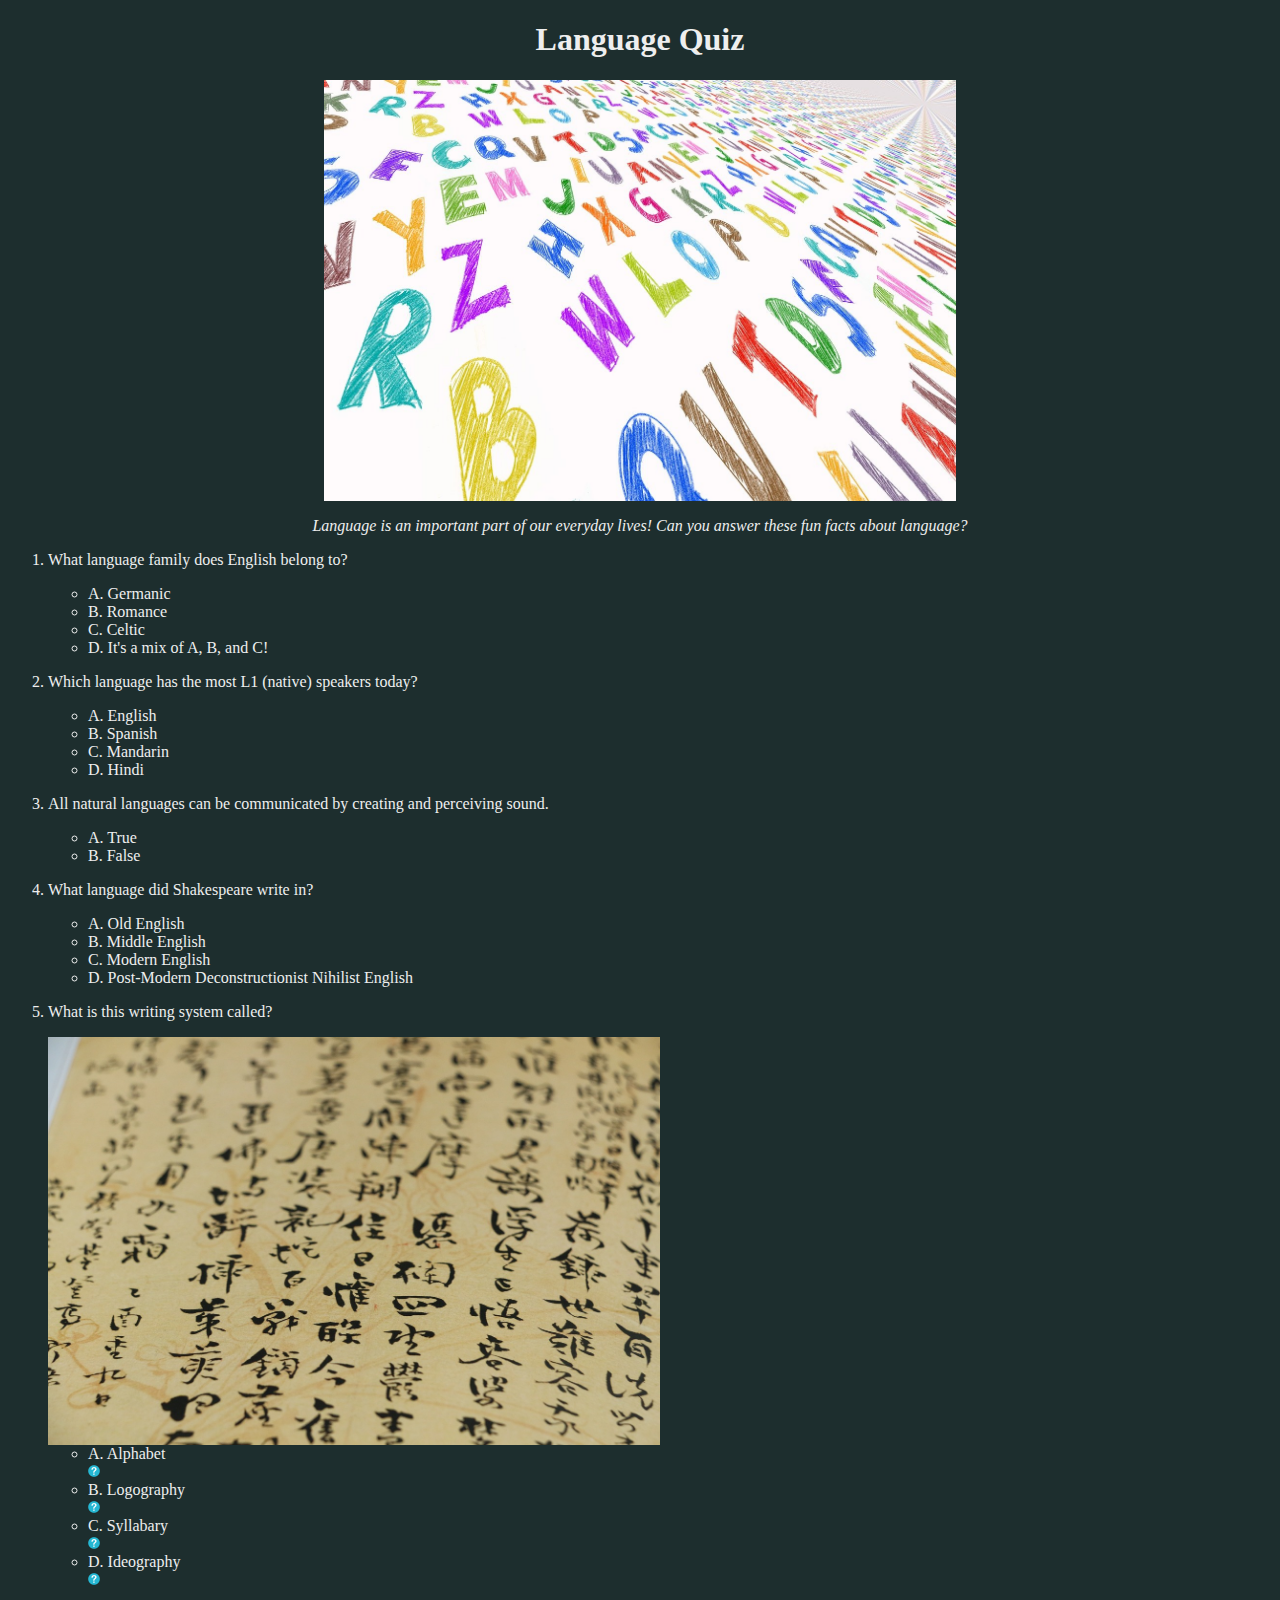
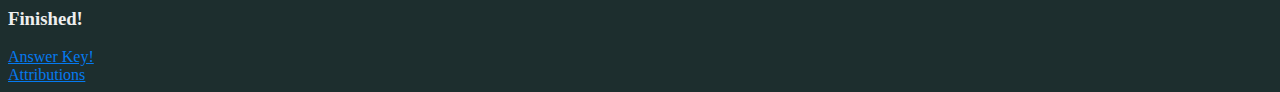
<file: index.html>
<!DOCTYPE html>
<html lang="en">
    <head>
        <title>Language Trivia</title>
        <link rel="icon" type="image/x-icon" href="./assets/speaking-32x32.png">
        <link rel="stylesheet" href="./assets/styles.css">
    </head>
    <body>
        <div class="title">
            <h1>Language Quiz</h1>
            <img 
                src="./assets/alphabet.jpg" 
                alt="Latin letters in various colors across a white background"
                class="center" 
            />
        <p><em>Language is an important part of our everyday lives! Can you answer these fun facts about language?</em></p>
        </div>
        <ol>
            <li>
                <p>What language family does English belong to?</p>
            </li>
            <ul>
                <li>A. Germanic</li>
                <li>B. Romance</li>
                <li>C. Celtic</li>
                <li>D. It's a mix of A, B, and C!</li>
            </ul>
            <li>
                <p>Which language has the most L1 (native) speakers today?</p>
            </li>
            <ul>
                <li>A. English</li>
                <li>B. Spanish</li>
                <li>C. Mandarin</li>
                <li>D. Hindi</li>
            </ul>
            <li>
                <p>All natural languages can be communicated by creating and perceiving sound.</p>
            </li>
            <ul>
                <li>A. True</li>
                <li>B. False</li>
            </ul>
            <li>
                <p>What language did Shakespeare write in?</p>
            </li>
            <ul>
                <li>A. Old English</li>
                <li>B. Middle English</li>
                <li>C. Modern English</li>
                <li>D. Post-Modern Deconstructionist Nihilist English</li>
            </ul>
            <li>
                <p>What is this writing system called?</p>
            </li>
            <img 
                src="./assets/chinese-characters.jpg" 
                alt="Chinese characters on styled stationary"
                class="left"
            />
            <ul>
                <li>A. Alphabet
                    <div class="tooltip">
                        <img src="./assets/icons8-question-mark-12.png" alt="question mark" />
                        <span class="tooltip-text"> A system where a character represents a sound </span>
                    </div>
                </li>
                <li>B. Logography
                    <div class="tooltip">
                        <img src="./assets/icons8-question-mark-12.png" alt="question mark"/>
                        <span class="tooltip-text"> A system where a character represents a meaningful component of language </span>
                    </div>
                </li>
                <li>C. Syllabary
                    <div class="tooltip">
                        <img src="./assets/icons8-question-mark-12.png" alt="question mark"/>
                        <span class="tooltip-text"> A system where a character represents a syllable </span>
                    </div>
                </li>
                <li>D. Ideography 
                    <div class="tooltip">
                        <img src="./assets/icons8-question-mark-12.png" alt="question mark"/>
                        <span class="tooltip-text"> A system where a character represents an idea or concept </span>
                    </div>
                </li>
            </ul>
        </ol>
        <h3>Finished!</h3>
        <a href="./answers.html">Answer Key!</a> <br />
        <a href="./attributions.html">Attributions</a>
    </body>
</html>
</file>
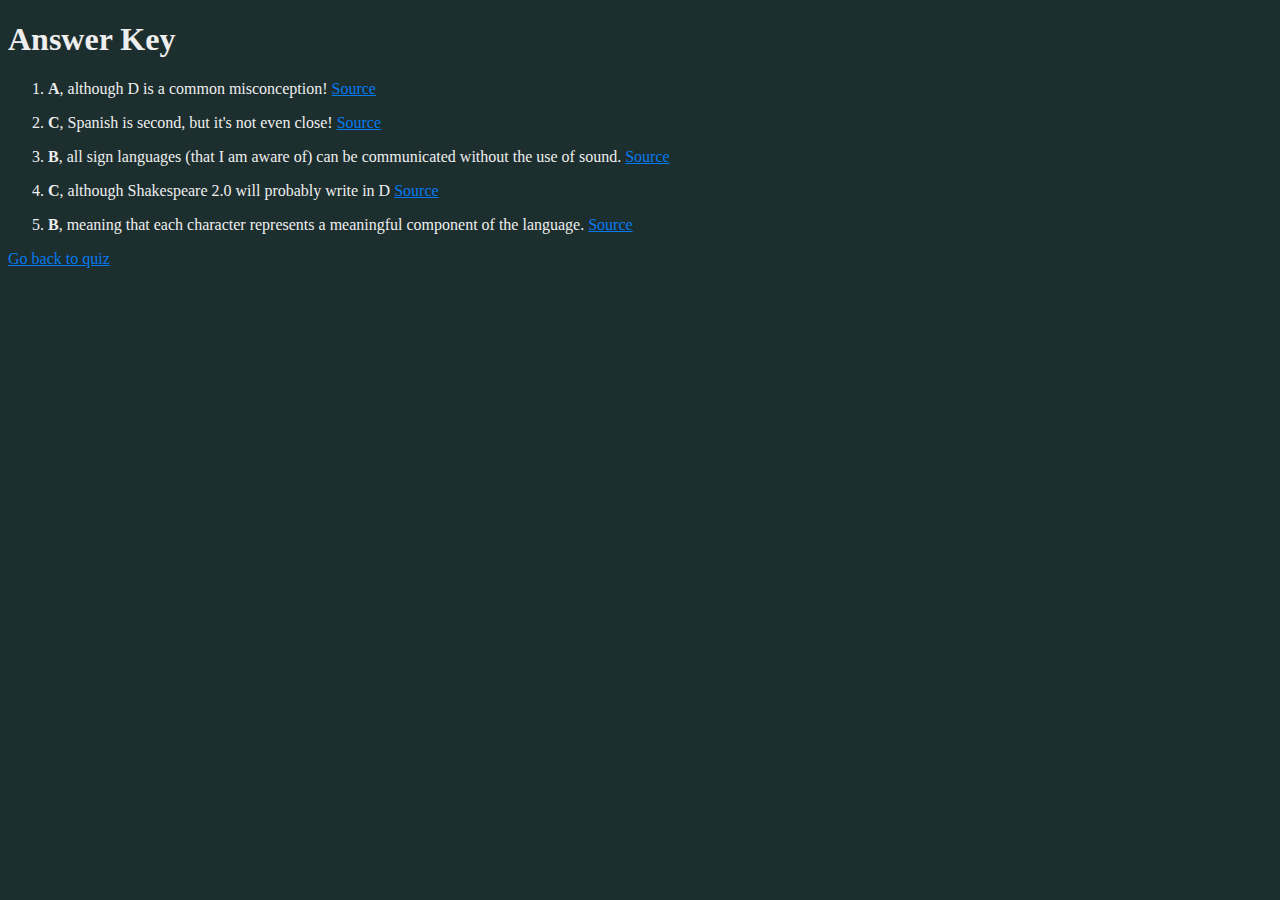
<file: answers.html>
<!DOCTYPE html>
<html lang="en">
    <head>
        <title>Answer Key</title>
        <link rel="icon" type="image/x-icon" href="./assets/speaking-32x32.png">
        <link rel="stylesheet" href="./assets/styles.css">
    </head>
    <body>
        <h1>Answer Key</h1>
        <ol>
            <li>
                <p>
                    <strong>A</strong>, although D is a common misconception! 
                    <a href="https://en.wikipedia.org/wiki/Germanic_languages">Source</a>
                </p>
            </li>
            <li>
                <p>
                    <strong>C</strong>, Spanish is second, but it's not even close! 
                    <a href="https://en.wikipedia.org/wiki/List_of_languages_by_total_number_of_speakers">Source</a>
                </p>
            </li>
            <li>
                <p>
                    <strong>B</strong>, all sign languages (that I am aware of) can be communicated without the use of sound. 
                    <a href="https://en.wikipedia.org/wiki/Sign_language">Source</a>
                </p>
            </li>
            <li>
                <p>
                    <strong>C</strong>, although Shakespeare 2.0 will probably write in D 
                    <a href="https://nosweatshakespeare.com/blog/shakespeares-language/#:~:text=Contrary%20to%20popular%20belief%2C%20Shakespeare%20did%20not%20write,much%20of%20which%20is%20still%20in%20use%20today.">Source</a>
                </p>
            </li>
            <li>
                <p>
                    <strong>B</strong>, meaning that each character represents a meaningful component of the language. 
                    <a href="https://en.wikipedia.org/wiki/Logogram">Source</a>
                </p>
            </li>
        </ol>

        <a href="./index.html">Go back to quiz</a>
    </body>
</html>
</file>
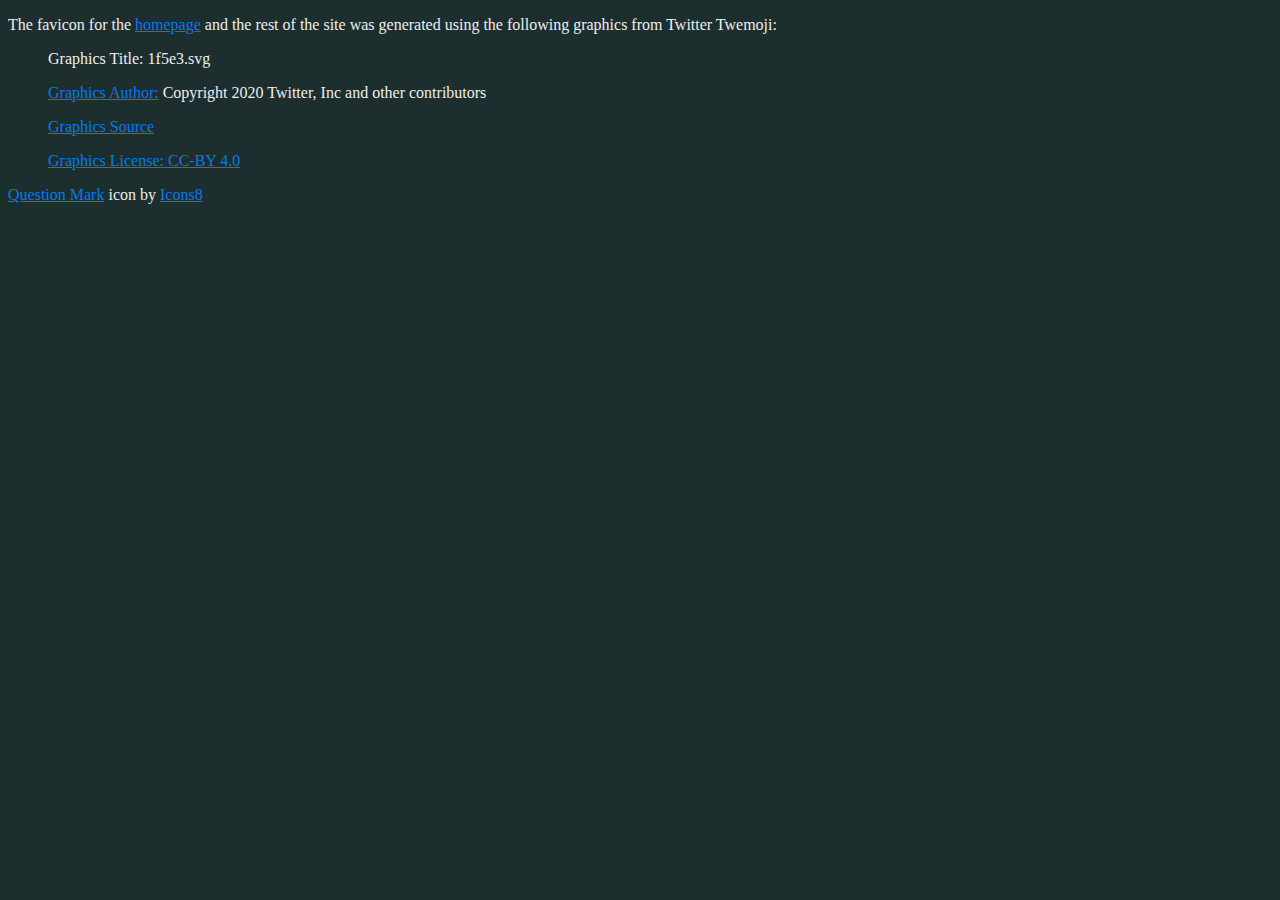
<file: attributions.html>
<!DOCTYPE html>
<html lang="en">
    <head>
        <title>Language Trivia</title>
        <link rel="icon" type="image/x-icon" href="./assets/speaking-32x32.png">
        <link rel="stylesheet" href="./assets/styles.css">
    </head>
    <body>
        <p>The favicon for the <a href="./index.html">homepage</a> and the rest of the site was generated using the following graphics from Twitter Twemoji:</p>
            <ul>Graphics Title: 1f5e3.svg</ul>
            <ul>
                <p><a href="https://github.com/twitter/twemoji">Graphics Author:</a> Copyright 2020 Twitter, Inc and other contributors</p>
            </ul>
            <ul>
                <a href="https://github.com/twitter/twemoji/blob/master/assets/svg/1f5e3.svg">Graphics Source</a>
            </ul>
            <ul>
                <a href="https://creativecommons.org/licenses/by/4.0/">Graphics License: CC-BY 4.0</a>
            </ul>
        </p>
        <a target="_blank" href="https://icons8.com/icon/80684/question-mark">Question Mark</a> icon by <a target="_blank" href="https://icons8.com">Icons8</a>
    </body>
</html>
</file>
<file: assets/styles.css>
.center {
    display: block;
    margin-left: auto;
    margin-right: auto;
    width: 50%
}
.left {
    display: block;
    width: 50%;
}
.title {
    text-align: center;
}
.tooltip-text {
    visibility: hidden;
}
.tooltip:hover .tooltip-text {
    visibility: visible;
}

a {
    color: #057af0;
}

a:visited {
    color: #c201c2
}

body {
    color:#eee;
    background: rgb(29, 46, 46);
}
</file>
